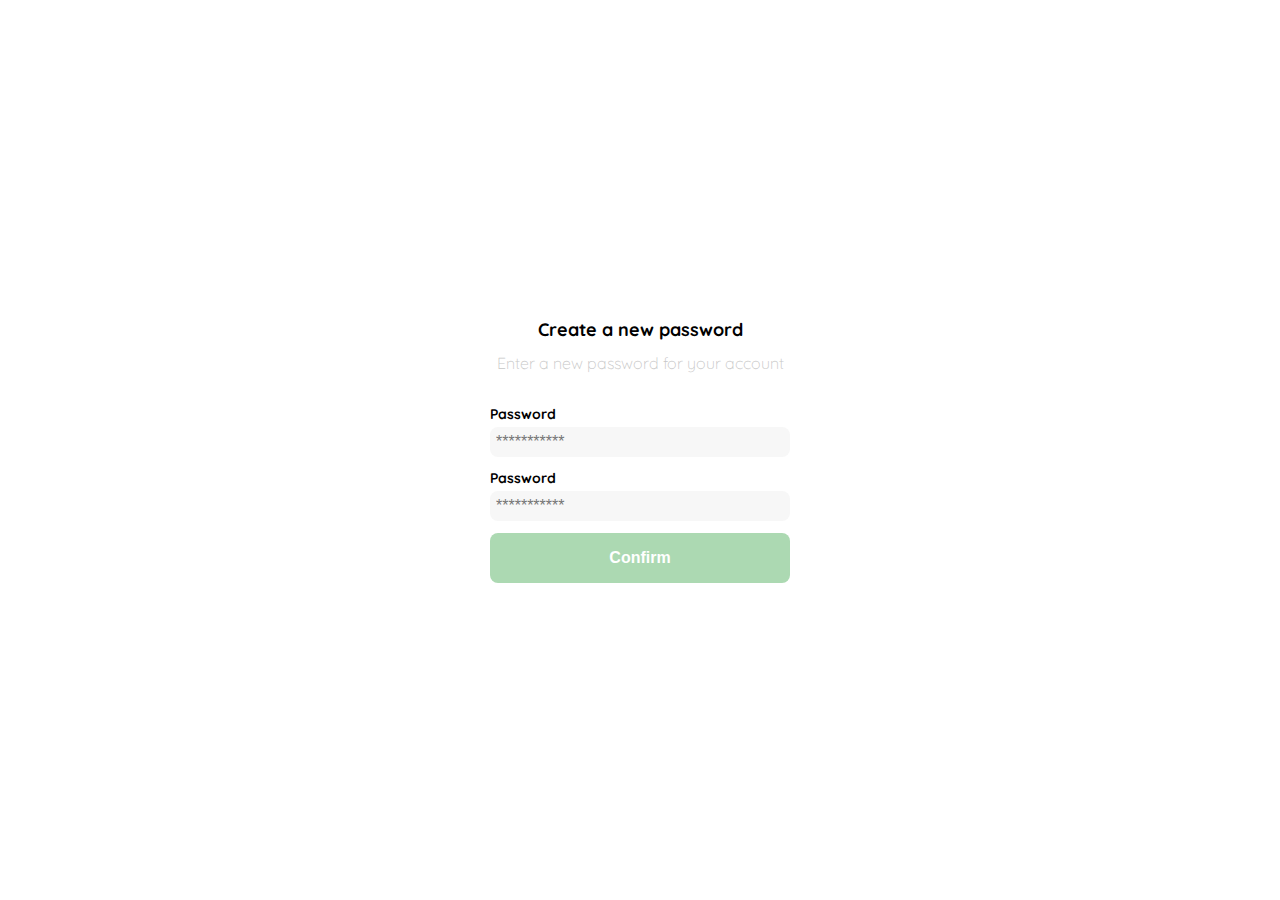
<file: newPassword.html>
<!DOCTYPE html>
<html lang="en">
  <head>
    <meta charset="UTF-8" />
    <meta http-equiv="X-UA-Compatible" content="IE=edge" />
    <meta name="viewport" content="width=device-width, initial-scale=1.0" />
    <title>Change Password</title>
    <link rel="stylesheet" href="./style.css" />

    <link rel="preconnect" href="https://fonts.googleapis.com" />
    <link rel="preconnect" href="https://fonts.gstatic.com" crossorigin />
    <link
      href="https://fonts.googleapis.com/css2?family=Quicksand:wght@300;500;700&display=swap"
      rel="stylesheet"
    />
  </head>
  <body>
    <div class="login">
      <div class="form-container">
        <img src="./assets/logos/logo_yard_sale.svg" alt="Logo" class="logo" />
        <h1 class="title">Create a new password</h1>
        <p class="subtitle">Enter a new password for your account</p>
        <form action="/" class="form">
          <label for="password" class="label">Password</label>
          <input
            type="password"
            name="password"
            id="password"
            class="input input-password"
            placeholder="***********"
          />
          <label for="new-password" class="label">Password</label>
          <input
            type="password"
            name="password"
            id="new-password"
            class="input input-password"
            placeholder="***********"
          />
          <input type="submit" value="Confirm" class="primary-button login-buton">
        </form>
      </div>
    </div>
  </body>
</html>
</file>
<file: style.css>
:root {
  --white: #ffffff;
  --black: #000000;
  --dark: #232830;
  --very-light-pink: #c7c7c7;
  --text-input-field: #f7f7f7;
  --hospital-green: #acd9b2;
  --sm: 1.4rem;
  --md: 1.6rem;
  --lg: 1.8rem;
}

* {
  box-sizing: border-box;
  margin: 0;
  padding: 0;
}

html {
  font-size: 62.5%;
  font-family: "Quicksand", sans-serif;
}

.login {
  width: 100%;
  height: 100vh;
  display: grid;
  place-items: center;
}

.form-container {
  display: grid;
  grid-template-rows: auto 1fr auto;
  width: 300px;
}
.logo {
  width: 150px;
  margin-bottom: 48px;
  justify-self: center;
  display: none;
}

.title{
    font-size: var(--lg);
    margin-bottom: 12px;
    text-align: center;
}

.subtitle{
    color: var(--very-light-pink);
    font-size: var(--md);
    font-weight: 300;
    margin-top: 0;
    margin-bottom: 32px;
    text-align: center;
}

.form{
    display: flex;
    flex-direction: column;
}

.label{
    font-size: var(--sm);
    font-weight: bold;
    margin-bottom: 4px;
}

.input {
    background-color: var(--text-input-field);
    border: none;
    border-radius: 8px;
    height: 30px;
    font-size: var(--md);
    padding: 6px;
    margin-bottom: 12px;
}

.primary-button{
    background-color: var(--hospital-green);
    border-radius: 8px;
    border: none;
    color: var(--white);
    width: 100%;
    cursor: pointer;
    font-size: var(--md);
    font-weight: bold;
    height: 50px;
}

.login-button {
    margin-top: 14px;
    margin-bottom: 30px;
}

@media (max-width:640px) {
    .logo{
        display: block;
    }
}
</file>
